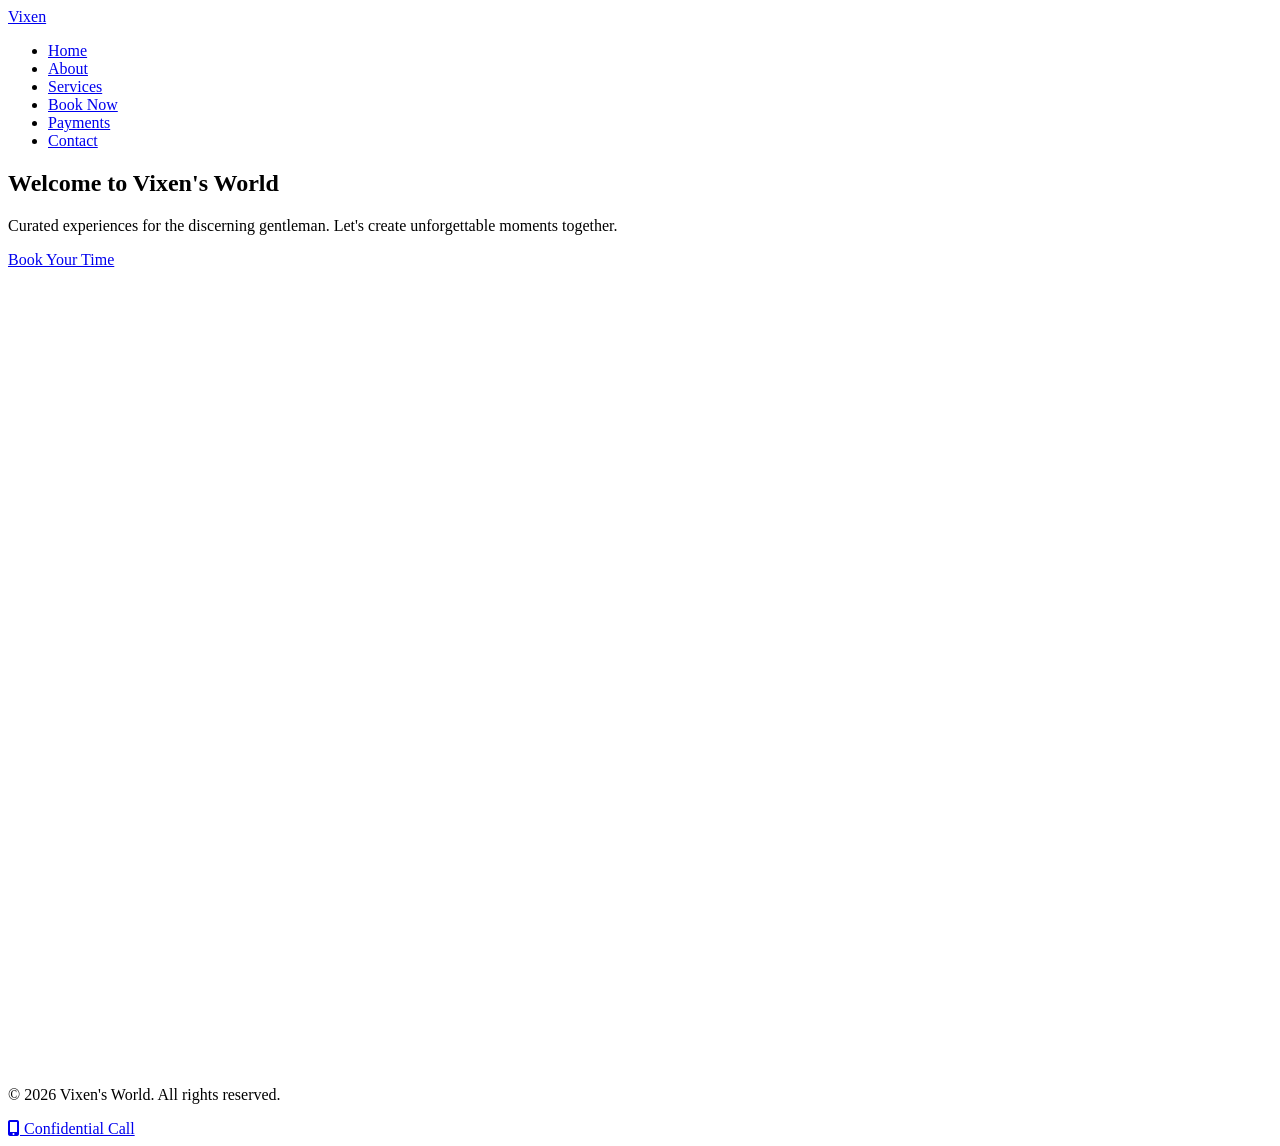
<file: Index.html>
<!DOCTYPE html>
<html lang="en">
<head>
    <meta charset="UTF-8">
    <meta name="viewport" content="width=device-width, initial-scale=1.0">
    <title>Vixen's World | Home</title>
    <link rel="stylesheet" href="style.css">
    <!-- Google Font for Moody Mysterious Theme -->
    <link href="https://fonts.googleapis.com/css2?family=Cormorant+Garamond:wght@300;400;500;600;700&display=swap" rel="stylesheet">
    <!-- Icons -->
    <link href="https://cdnjs.cloudflare.com/ajax/libs/font-awesome/6.0.0/css/all.min.css" rel="stylesheet">
</head>
<body>
    <!-- Navigation -->
    <nav class="navbar">
        <div class="nav-container">
            <a href="index.html" class="nav-logo">Vixen</a>
            <ul class="nav-menu">
    <li class="nav-item"><a href="index.html" class="nav-link">Home</a></li>
    <li class="nav-item"><a href="about.html" class="nav-link">About</a></li>
    <li class="nav-item"><a href="services.html" class="nav-link">Services</a></li>
    <li class="nav-item"><a href="booking.html" class="nav-link">Book Now</a></li>
    <li class="nav-item"><a href="payments.html" class="nav-link">Payments</a></li>
    <li class="nav-item"><a href="contact.html" class="nav-link">Contact</a></li>
</ul>
        </div>
    </nav>

    <!-- Hero Section -->
    <section id="home" class="hero" style="height: 100vh;">
        <div class="hero-content">
            <h1>Welcome to Vixen's World</h1>
            <p>Curated experiences for the discerning gentleman. Let's create unforgettable moments together.</p>
            <a href="booking.html" class="cta-button">Book Your Time</a>
        </div>
    </section>

    <!-- Footer -->
    <footer>
        <p>&copy; <span id="year"></span> Vixen's World. All rights reserved.</p>
    </footer>

    <!-- Zangi Float Button -->
    <div class="zangi-float">
        <a href="https://services.zangi.com/dl/conversation/1086859612" target="_blank">
            <i class="fas fa-mobile-alt"></i> Confidential Call
        </a>
    </div>

    <script src="script.js"></script>
</body>
</html>
</file>
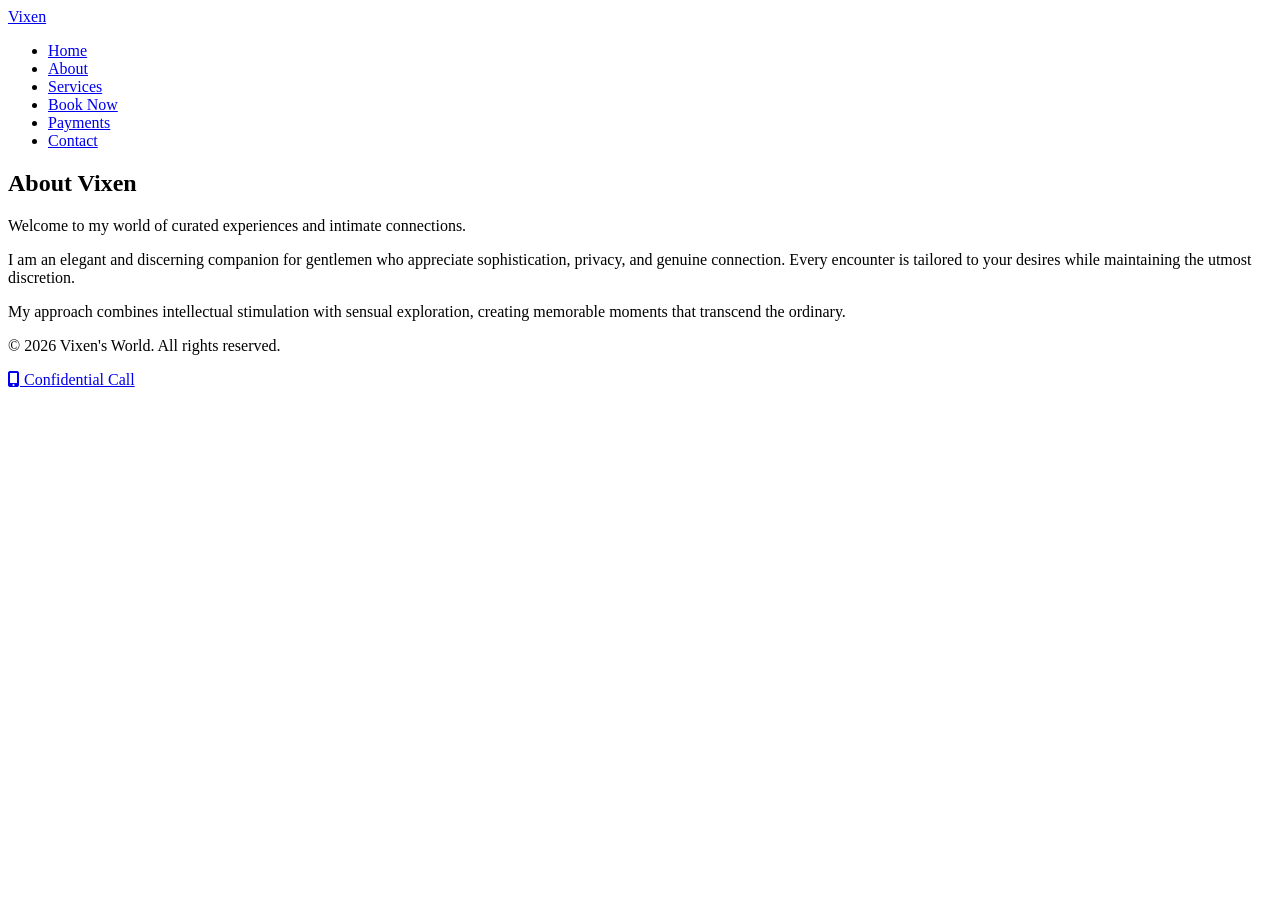
<file: about.html>
<!DOCTYPE html>
<html lang="en">
<head>
    <meta charset="UTF-8">
    <meta name="viewport" content="width=device-width, initial-scale=1.0">
    <title>Vixen's World | About</title>
    <link rel="stylesheet" href="style.css">
    <link href="https://fonts.googleapis.com/css2?family=Cormorant+Garamond:wght@300;400;500;600;700&display=swap" rel="stylesheet">
    <link href="https://cdnjs.cloudflare.com/ajax/libs/font-awesome/6.0.0/css/all.min.css" rel="stylesheet">
</head>
<body>
    <nav class="navbar">
        <div class="nav-container">
            <a href="index.html" class="nav-logo">Vixen</a>
            <ul class="nav-menu">
    <li class="nav-item"><a href="index.html" class="nav-link">Home</a></li>
    <li class="nav-item"><a href="about.html" class="nav-link">About</a></li>
    <li class="nav-item"><a href="services.html" class="nav-link">Services</a></li>
    <li class="nav-item"><a href="booking.html" class="nav-link">Book Now</a></li>
    <li class="nav-item"><a href="payments.html" class="nav-link">Payments</a></li>
    <li class="nav-item"><a href="contact.html" class="nav-link">Contact</a></li>
</ul>
        </div>
    </nav>

    <section class="about">
        <h2>About Vixen</h2>
        <div class="about-content">
            <p>Welcome to my world of curated experiences and intimate connections.</p>
            <p>I am an elegant and discerning companion for gentlemen who appreciate sophistication, privacy, and genuine connection. Every encounter is tailored to your desires while maintaining the utmost discretion.</p>
            <p>My approach combines intellectual stimulation with sensual exploration, creating memorable moments that transcend the ordinary.</p>
        </div>
    </section>

    <footer>
        <p>&copy; <span id="year"></span> Vixen's World. All rights reserved.</p>
    </footer>

    <div class="zangi-float">
        <a href="https://services.zangi.com/dl/conversation/1086859612" target="_blank">
            <i class="fas fa-mobile-alt"></i> Confidential Call
        </a>
    </div>

    <script src="script.js"></script>
</body>
</html>
</file>
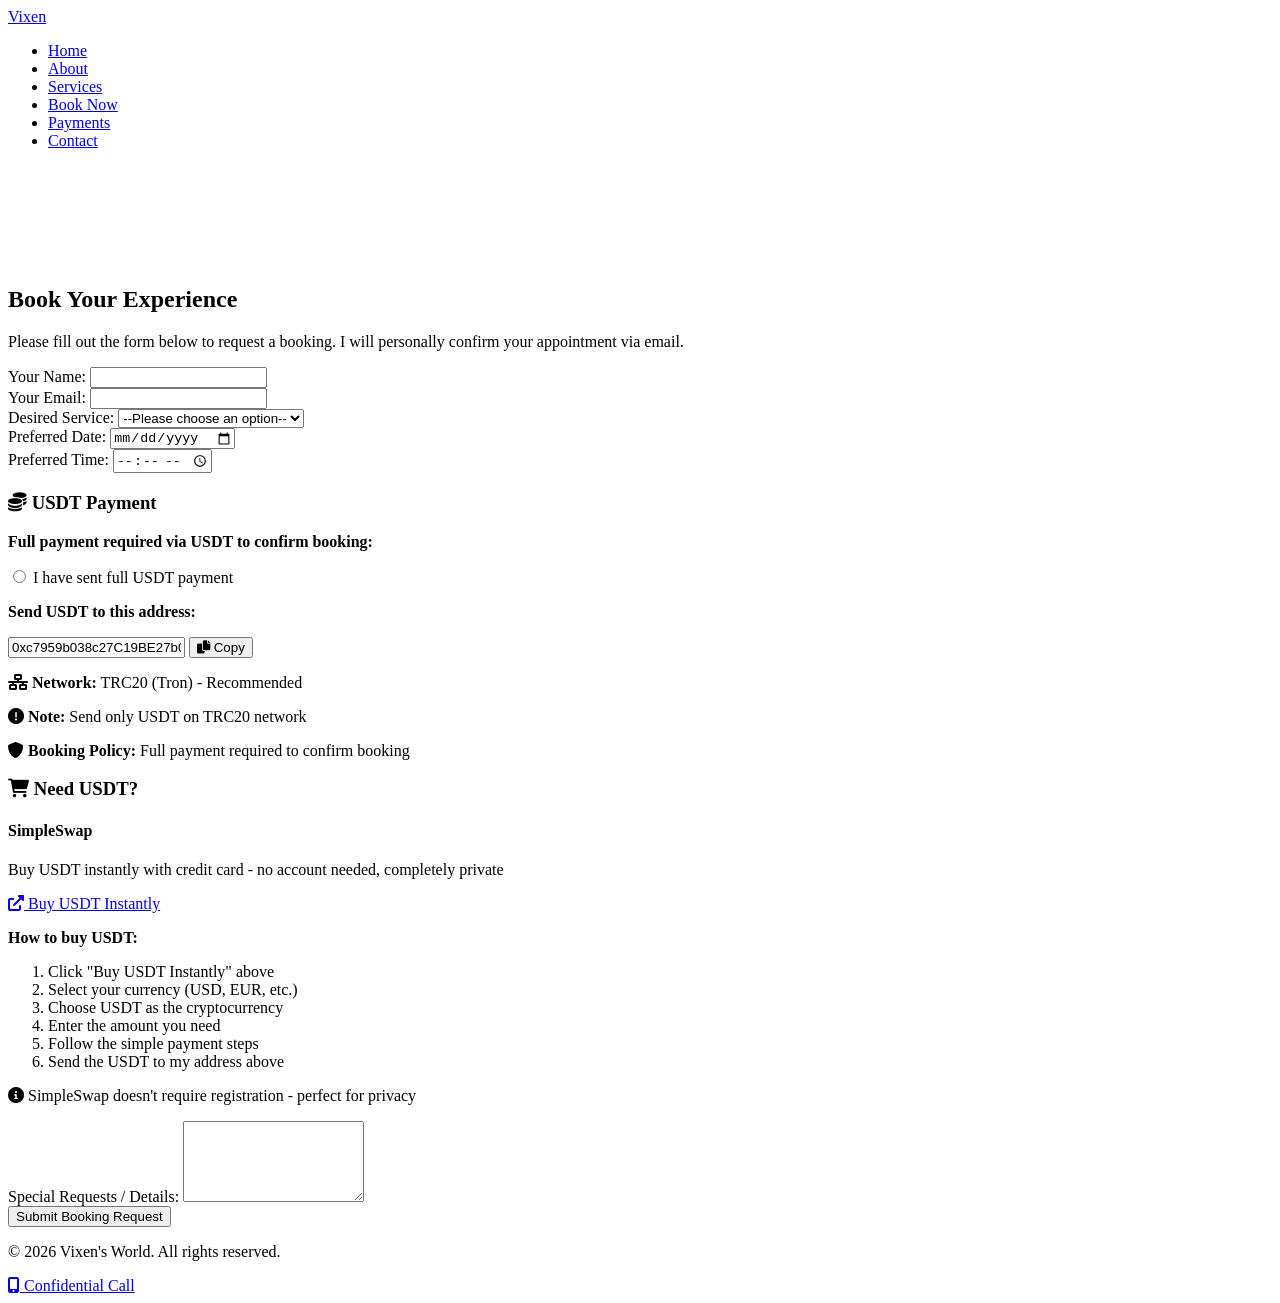
<file: booking.html>
<!DOCTYPE html>
<html lang="en">
<head>
    <meta charset="UTF-8">
    <meta name="viewport" content="width=device-width, initial-scale=1.0">
    <title>Vixen's World | Book Now</title>
    <link rel="stylesheet" href="style.css">
    <link href="https://fonts.googleapis.com/css2?family=Cormorant+Garamond:wght@300;400;500;600;700&display=swap" rel="stylesheet">
    <link href="https://cdnjs.cloudflare.com/ajax/libs/font-awesome/6.0.0/css/all.min.css" rel="stylesheet">
</head>
<body>
    <nav class="navbar">
        <div class="nav-container">
            <a href="index.html" class="nav-logo">Vixen</a>
            <ul class="nav-menu">
    <li class="nav-item"><a href="index.html" class="nav-link">Home</a></li>
    <li class="nav-item"><a href="about.html" class="nav-link">About</a></li>
    <li class="nav-item"><a href="services.html" class="nav-link">Services</a></li>
    <li class="nav-item"><a href="booking.html" class="nav-link">Book Now</a></li>
    <li class="nav-item"><a href="payments.html" class="nav-link">Payments</a></li>
    <li class="nav-item"><a href="contact.html" class="nav-link">Contact</a></li>
</ul>
        </div>
    </nav>

    <section id="booking" class="booking" style="padding-top: 100px;">
        <h2>Book Your Experience</h2>
        <p>Please fill out the form below to request a booking. I will personally confirm your appointment via email.</p>
        
        <form class="booking-form" action="https://formsubmit.co/prodominatrix2@gmail.com" method="POST">
            <input type="hidden" name="_subject" value="New Booking Request!">
            <input type="hidden" name="_captcha" value="false">
            
            <div class="form-group">
                <label for="name">Your Name:</label>
                <input type="text" id="name" name="name" required>
            </div>
            <div class="form-group">
                <label for="email">Your Email:</label>
                <input type="email" id="email" name="email" required>
            </div>
            <div class="form-group">
                <label for="service">Desired Service:</label>
                <select id="service" name="service" required>
                    <option value="">--Please choose an option--</option>
                    <option value="coffee">Coffee & Conversation</option>
                    <option value="video">Video Call Sessions</option>
                    <option value="meet">Meet & Greet</option>
                    <option value="collab">Private Collaboration</option>
                    <option value="online">Online Sessions (Monthly)</option>
                    <option value="flyme">Fly Me To You</option>
                </select>
            </div>
            <div class="form-group">
                <label for="date">Preferred Date:</label>
                <input type="date" id="date" name="date" required>
            </div>
            <div class="form-group">
                <label for="time">Preferred Time:</label>
                <input type="time" id="time" name="time" required>
            </div>
            
            <!-- USDT Payment Section -->
            <div class="form-group payment-section">
                <h3><i class="fas fa-coins"></i> USDT Payment</h3>
                
                <div class="payment-instructions">
                    <p><strong>Full payment required via USDT to confirm booking:</strong></p>
                </div>
                
                <div class="payment-options">
                    <div class="payment-option">
                        <input type="radio" id="usdt-paid" name="payment_status" value="full_paid" required>
                        <label for="usdt-paid">I have sent full USDT payment</label>
                    </div>
                </div>
                
                <div class="usdt-details">
                    <p><strong>Send USDT to this address:</strong></p>
                    <div class="crypto-address">
                        <input type="text" value="0xc7959b038c27C19BE27b0dC2f94720C005f266F2" id="usdtAddress" readonly>
                        <button type="button" onclick="copyUSDTAddress()">
                            <i class="fas fa-copy"></i> Copy
                        </button>
                    </div>
                    <div class="network-info">
                        <p><i class="fas fa-network-wired"></i> <strong>Network:</strong> TRC20 (Tron) - Recommended</p>
                        <p><i class="fas fa-exclamation-circle"></i> <strong>Note:</strong> Send only USDT on TRC20 network</p>
                        <p><i class="fas fa-shield-alt"></i> <strong>Booking Policy:</strong> Full payment required to confirm booking</p>
                    </div>
                </div>
            </div>

            <!-- Buy USDT Section -->
            <div class="form-group usdt-buy-section">
                <h3><i class="fas fa-shopping-cart"></i> Need USDT?</h3>
                
                <div class="simple-swap-option">
                    <h4>SimpleSwap</h4>
                    <p>Buy USDT instantly with credit card - no account needed, completely private</p>
                    <a href="https://simpleswap.io/" target="_blank" class="simple-swap-link">
                        <i class="fas fa-external-link-alt"></i> Buy USDT Instantly
                    </a>
                </div>
                
                <div class="usdt-guide">
                    <p><strong>How to buy USDT:</strong></p>
                    <ol>
                        <li>Click "Buy USDT Instantly" above</li>
                        <li>Select your currency (USD, EUR, etc.)</li>
                        <li>Choose USDT as the cryptocurrency</li>
                        <li>Enter the amount you need</li>
                        <li>Follow the simple payment steps</li>
                        <li>Send the USDT to my address above</li>
                    </ol>
                    <p class="note"><i class="fas fa-info-circle"></i> SimpleSwap doesn't require registration - perfect for privacy</p>
                </div>
            </div>

            <div class="form-group full-width">
                <label for="message">Special Requests / Details:</label>
                <textarea id="message" name="message" rows="5"></textarea>
            </div>
            <button type="submit" class="submit-button">Submit Booking Request</button>
        </form>
        <div id="form-status"></div>
    </section>

    <footer>
        <p>&copy; <span id="year"></span> Vixen's World. All rights reserved.</p>
    </footer>

    <div class="zangi-float">
        <a href="https://services.zangi.com/dl/conversation/1086859612" target="_blank">
            <i class="fas fa-mobile-alt"></i> Confidential Call
        </a>
    </div>

    <script src="script.js"></script>
</body>
</html>
</file>
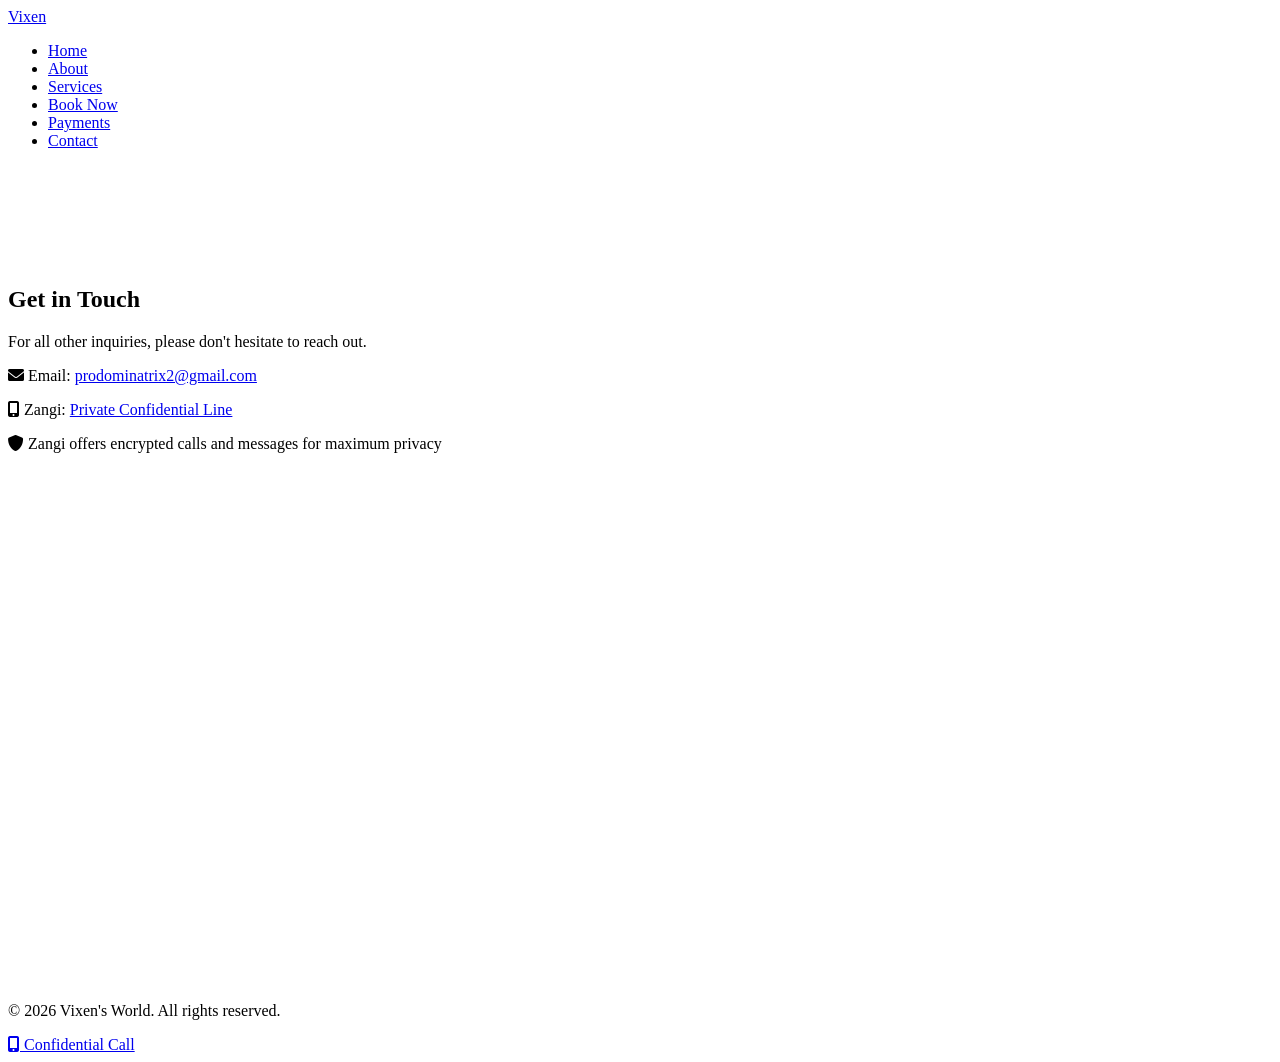
<file: contact.html>
<!DOCTYPE html>
<html lang="en">
<head>
    <meta charset="UTF-8">
    <meta name="viewport" content="width=device-width, initial-scale=1.0">
    <title>Vixen's World | Contact</title>
    <link rel="stylesheet" href="style.css">
    <link href="https://fonts.googleapis.com/css2?family=Cormorant+Garamond:wght@300;400;500;600;700&display=swap" rel="stylesheet">
    <link href="https://cdnjs.cloudflare.com/ajax/libs/font-awesome/6.0.0/css/all.min.css" rel="stylesheet">
</head>
<body>
    <nav class="navbar">
        <div class="nav-container">
            <a href="index.html" class="nav-logo">Vixen</a>
            <ul class="nav-menu">
    <li class="nav-item"><a href="index.html" class="nav-link">Home</a></li>
    <li class="nav-item"><a href="about.html" class="nav-link">About</a></li>
    <li class="nav-item"><a href="services.html" class="nav-link">Services</a></li>
    <li class="nav-item"><a href="booking.html" class="nav-link">Book Now</a></li>
    <li class="nav-item"><a href="payments.html" class="nav-link">Payments</a></li>
    <li class="nav-item"><a href="contact.html" class="nav-link">Contact</a></li>
</ul>
        </div>
    </nav>

    <section id="contact" class="contact" style="padding-top: 100px; min-height: 80vh;">
        <h2>Get in Touch</h2>
        <p>For all other inquiries, please don't hesitate to reach out.</p>
        <div class="contact-info">
            <p><i class="fas fa-envelope"></i> Email: <a href="mailto:prodominatrix2@gmail.com">prodominatrix2@gmail.com</a></p>
            <p><i class="fas fa-mobile-alt"></i> Zangi: <a href="https://services.zangi.com/dl/conversation/1086859612" target="_blank">Private Confidential Line</a></p>
            <p class="zangi-note"><i class="fas fa-shield-alt"></i> Zangi offers encrypted calls and messages for maximum privacy</p>
        </div>
    </section>

    <footer>
        <p>&copy; <span id="year"></span> Vixen's World. All rights reserved.</p>
    </footer>

    <div class="zangi-float">
        <a href="https://services.zangi.com/dl/conversation/1086859612" target="_blank">
            <i class="fas fa-mobile-alt"></i> Confidential Call
        </a>
    </div>

    <script src="script.js"></script>
</body>
</html>
</file>
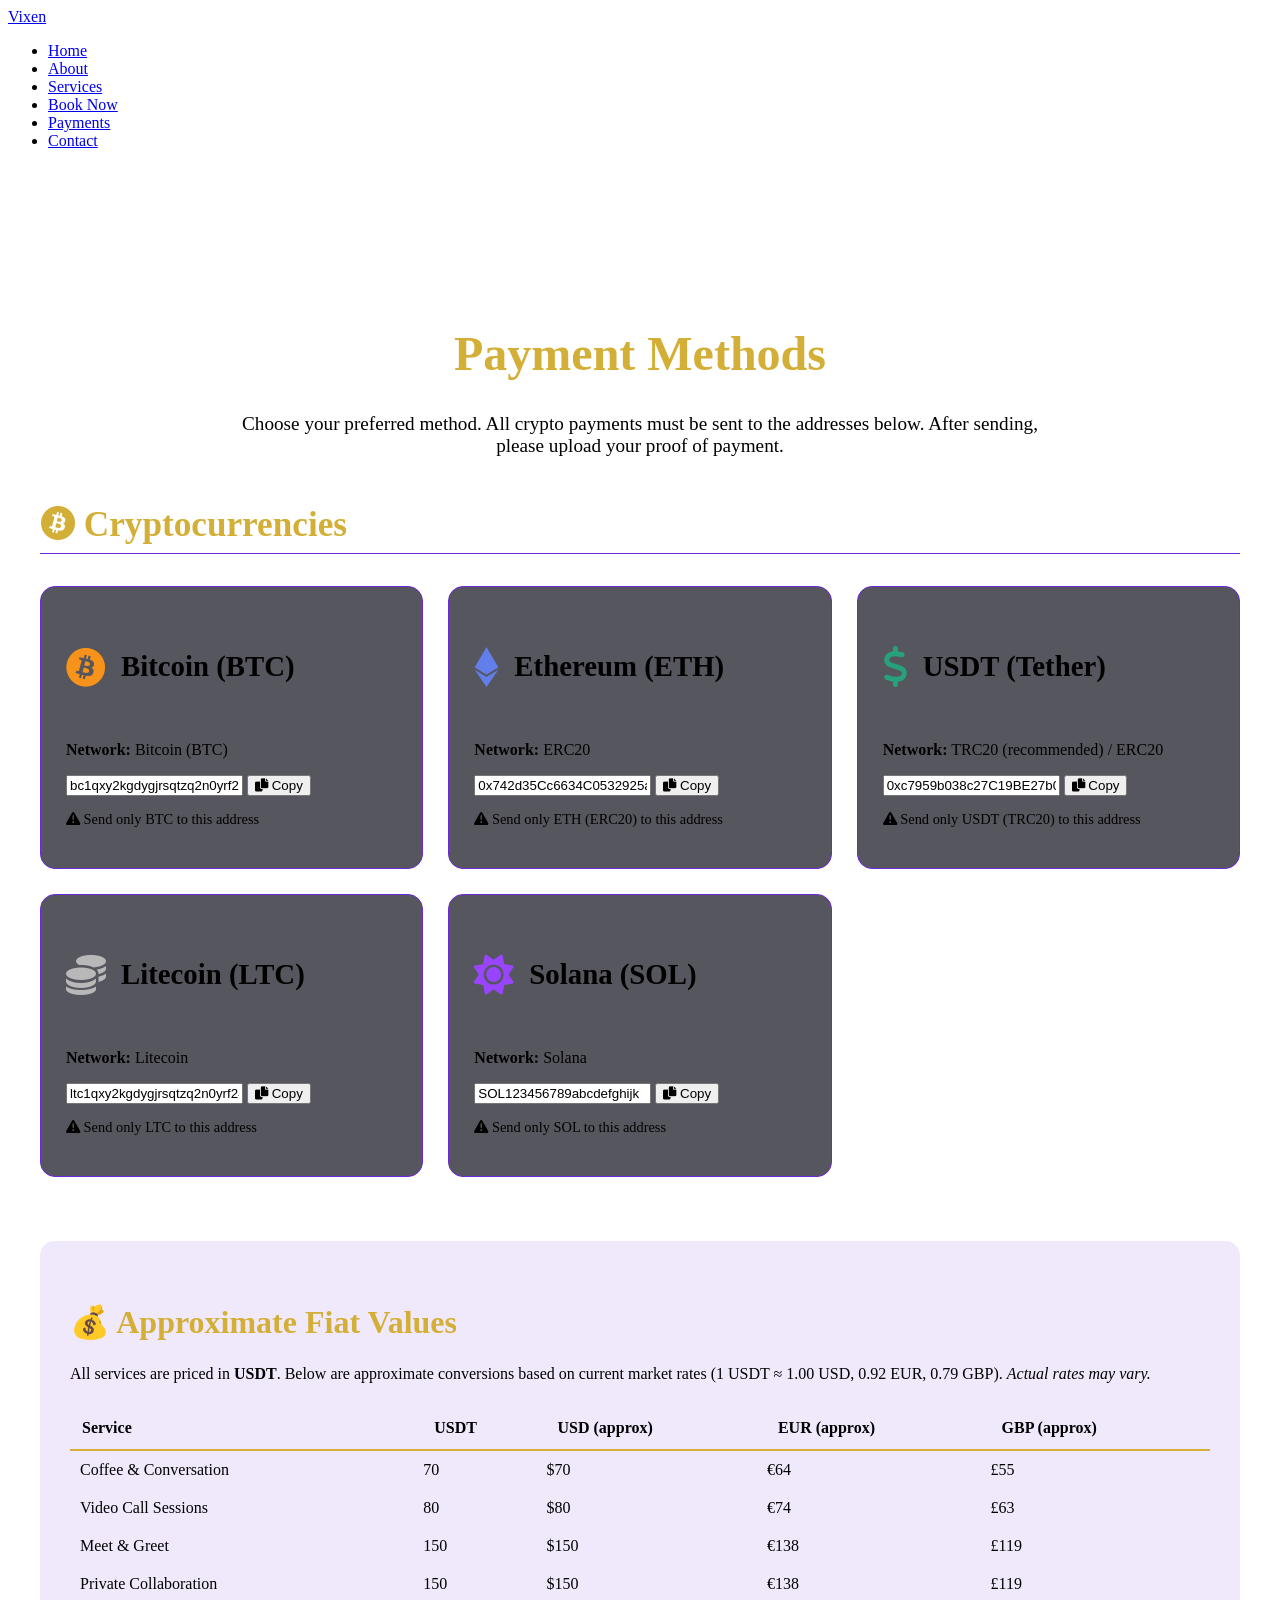
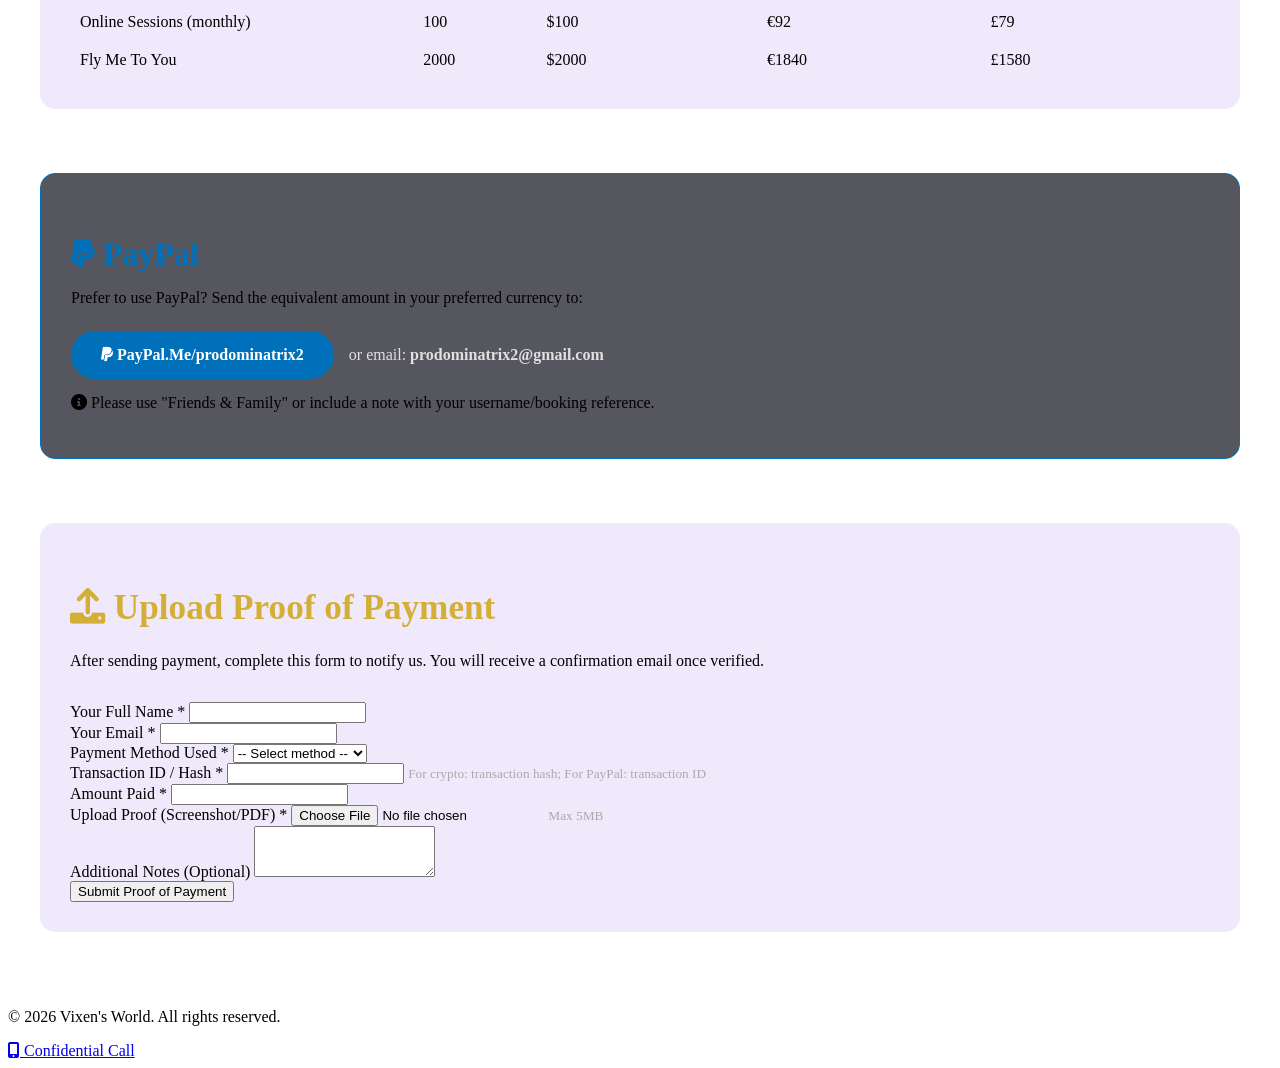
<file: payments.html>
<!DOCTYPE html>
<html lang="en">
<head>
    <meta charset="UTF-8">
    <meta name="viewport" content="width=device-width, initial-scale=1.0">
    <title>Vixen's World | Payment Methods</title>
    <link rel="stylesheet" href="style.css">
    <link href="https://fonts.googleapis.com/css2?family=Cormorant+Garamond:wght@300;400;500;600;700&display=swap" rel="stylesheet">
    <link href="https://cdnjs.cloudflare.com/ajax/libs/font-awesome/6.0.0/css/all.min.css" rel="stylesheet">
</head>
<body>
    <nav class="navbar">
        <div class="nav-container">
            <a href="index.html" class="nav-logo">Vixen</a>
            <ul class="nav-menu">
    <li class="nav-item"><a href="index.html" class="nav-link">Home</a></li>
    <li class="nav-item"><a href="about.html" class="nav-link">About</a></li>
    <li class="nav-item"><a href="services.html" class="nav-link">Services</a></li>
    <li class="nav-item"><a href="booking.html" class="nav-link">Book Now</a></li>
    <li class="nav-item"><a href="payments.html" class="nav-link">Payments</a></li>
    <li class="nav-item"><a href="contact.html" class="nav-link">Contact</a></li>
</ul>
        </div>
    </nav>

    <section class="payment-page" style="padding: 120px 20px 60px; max-width: 1200px; margin: 0 auto;">
        <h2 style="text-align: center; font-size: 3rem; color: #d4af37; margin-bottom: 2rem;">Payment Methods</h2>
        <p style="text-align: center; font-size: 1.2rem; max-width: 800px; margin: 0 auto 3rem;">Choose your preferred method. All crypto payments must be sent to the addresses below. After sending, please upload your proof of payment.</p>

        <!-- Cryptocurrencies -->
        <div class="crypto-payment-section" style="margin-bottom: 4rem;">
            <h3 style="font-size: 2.2rem; color: #d4af37; margin-bottom: 2rem; border-bottom: 1px solid #6d28d9; padding-bottom: 0.5rem;">
                <i class="fab fa-bitcoin"></i> Cryptocurrencies
            </h3>
            <div style="display: grid; grid-template-columns: repeat(auto-fit, minmax(300px, 1fr)); gap: 25px;">
                
                <!-- Bitcoin -->
                <div class="payment-card" style="background: rgba(15,15,26,0.7); border: 1px solid #6d28d9; border-radius: 15px; padding: 25px;">
                    <div style="display: flex; align-items: center; gap: 15px; margin-bottom: 20px;">
                        <i class="fab fa-bitcoin" style="font-size: 2.5rem; color: #f7931a;"></i>
                        <h4 style="font-size: 1.8rem;">Bitcoin (BTC)</h4>
                    </div>
                    <p><strong>Network:</strong> Bitcoin (BTC)</p>
                    <div class="crypto-address" style="margin: 15px 0;">
                        <input type="text" value="bc1qxy2kgdygjrsqtzq2n0yrf2493p83kkfjhx0wlh" id="btcAddress" readonly>
                        <button type="button" onclick="copyAddress('btcAddress')"><i class="fas fa-copy"></i> Copy</button>
                    </div>
                    <p class="note" style="font-size: 0.9rem;"><i class="fas fa-exclamation-triangle"></i> Send only BTC to this address</p>
                </div>

                <!-- Ethereum -->
                <div class="payment-card" style="background: rgba(15,15,26,0.7); border: 1px solid #6d28d9; border-radius: 15px; padding: 25px;">
                    <div style="display: flex; align-items: center; gap: 15px; margin-bottom: 20px;">
                        <i class="fab fa-ethereum" style="font-size: 2.5rem; color: #627eea;"></i>
                        <h4 style="font-size: 1.8rem;">Ethereum (ETH)</h4>
                    </div>
                    <p><strong>Network:</strong> ERC20</p>
                    <div class="crypto-address" style="margin: 15px 0;">
                        <input type="text" value="0x742d35Cc6634C0532925a3b844BcAc54e6a5f3E8" id="ethAddress" readonly>
                        <button type="button" onclick="copyAddress('ethAddress')"><i class="fas fa-copy"></i> Copy</button>
                    </div>
                    <p class="note" style="font-size: 0.9rem;"><i class="fas fa-exclamation-triangle"></i> Send only ETH (ERC20) to this address</p>
                </div>

                <!-- USDT -->
                <div class="payment-card" style="background: rgba(15,15,26,0.7); border: 1px solid #6d28d9; border-radius: 15px; padding: 25px;">
                    <div style="display: flex; align-items: center; gap: 15px; margin-bottom: 20px;">
                        <i class="fas fa-dollar-sign" style="font-size: 2.5rem; color: #26a17b;"></i>
                        <h4 style="font-size: 1.8rem;">USDT (Tether)</h4>
                    </div>
                    <p><strong>Network:</strong> TRC20 (recommended) / ERC20</p>
                    <div class="crypto-address" style="margin: 15px 0;">
                        <input type="text" value="0xc7959b038c27C19BE27b0dC2f94720C005f266F2" id="usdtAddress" readonly>
                        <button type="button" onclick="copyAddress('usdtAddress')"><i class="fas fa-copy"></i> Copy</button>
                    </div>
                    <p class="note" style="font-size: 0.9rem;"><i class="fas fa-exclamation-triangle"></i> Send only USDT (TRC20) to this address</p>
                </div>

                <!-- Litecoin -->
                <div class="payment-card" style="background: rgba(15,15,26,0.7); border: 1px solid #6d28d9; border-radius: 15px; padding: 25px;">
                    <div style="display: flex; align-items: center; gap: 15px; margin-bottom: 20px;">
                        <i class="fas fa-coins" style="font-size: 2.5rem; color: #b8b8b8;"></i>
                        <h4 style="font-size: 1.8rem;">Litecoin (LTC)</h4>
                    </div>
                    <p><strong>Network:</strong> Litecoin</p>
                    <div class="crypto-address" style="margin: 15px 0;">
                        <input type="text" value="ltc1qxy2kgdygjrsqtzq2n0yrf2493p83kkfjhx0wlh" id="ltcAddress" readonly>
                        <button type="button" onclick="copyAddress('ltcAddress')"><i class="fas fa-copy"></i> Copy</button>
                    </div>
                    <p class="note" style="font-size: 0.9rem;"><i class="fas fa-exclamation-triangle"></i> Send only LTC to this address</p>
                </div>

                <!-- Solana -->
                <div class="payment-card" style="background: rgba(15,15,26,0.7); border: 1px solid #6d28d9; border-radius: 15px; padding: 25px;">
                    <div style="display: flex; align-items: center; gap: 15px; margin-bottom: 20px;">
                        <i class="fas fa-sun" style="font-size: 2.5rem; color: #9945ff;"></i>
                        <h4 style="font-size: 1.8rem;">Solana (SOL)</h4>
                    </div>
                    <p><strong>Network:</strong> Solana</p>
                    <div class="crypto-address" style="margin: 15px 0;">
                        <input type="text" value="SOL123456789abcdefghijk" id="solAddress" readonly>
                        <button type="button" onclick="copyAddress('solAddress')"><i class="fas fa-copy"></i> Copy</button>
                    </div>
                    <p class="note" style="font-size: 0.9rem;"><i class="fas fa-exclamation-triangle"></i> Send only SOL to this address</p>
                </div>
            </div>
        </div>

        <!-- Fiat Currency Equivalents -->
        <div style="margin: 4rem 0; padding: 30px; background: rgba(109, 40, 217, 0.1); border-radius: 15px;">
            <h3 style="font-size: 2rem; color: #d4af37; margin-bottom: 1.5rem;">💰 Approximate Fiat Values</h3>
            <p style="margin-bottom: 1.5rem;">All services are priced in <strong>USDT</strong>. Below are approximate conversions based on current market rates (1 USDT ≈ 1.00 USD, 0.92 EUR, 0.79 GBP). <em>Actual rates may vary.</em></p>
            <div style="overflow-x: auto;">
                <table style="width: 100%; border-collapse: collapse;">
                    <thead>
                        <tr style="border-bottom: 2px solid #d4af37;">
                            <th style="padding: 12px; text-align: left;">Service</th>
                            <th style="padding: 12px; text-align: left;">USDT</th>
                            <th style="padding: 12px; text-align: left;">USD (approx)</th>
                            <th style="padding: 12px; text-align: left;">EUR (approx)</th>
                            <th style="padding: 12px; text-align: left;">GBP (approx)</th>
                        </tr>
                    </thead>
                    <tbody>
                        <tr><td style="padding: 10px;">Coffee & Conversation</td><td>70</td><td>$70</td><td>€64</td><td>£55</td></tr>
                        <tr><td style="padding: 10px;">Video Call Sessions</td><td>80</td><td>$80</td><td>€74</td><td>£63</td></tr>
                        <tr><td style="padding: 10px;">Meet & Greet</td><td>150</td><td>$150</td><td>€138</td><td>£119</td></tr>
                        <tr><td style="padding: 10px;">Private Collaboration</td><td>150</td><td>$150</td><td>€138</td><td>£119</td></tr>
                        <tr><td style="padding: 10px;">Online Sessions (monthly)</td><td>100</td><td>$100</td><td>€92</td><td>£79</td></tr>
                        <tr><td style="padding: 10px;">Fly Me To You</td><td>2000</td><td>$2000</td><td>€1840</td><td>£1580</td></tr>
                    </tbody>
                </table>
            </div>
        </div>

        <!-- PayPal -->
        <div style="margin: 4rem 0; padding: 30px; background: rgba(15,15,26,0.7); border: 1px solid #0070ba; border-radius: 15px;">
            <h3 style="font-size: 2rem; color: #0070ba; margin-bottom: 1rem;"><i class="fab fa-paypal"></i> PayPal</h3>
            <p style="margin-bottom: 1.5rem;">Prefer to use PayPal? Send the equivalent amount in your preferred currency to:</p>
            <div style="display: flex; align-items: center; gap: 15px; flex-wrap: wrap;">
                <a href="https://paypal.me/prodominatrix2" target="_blank" style="background: #0070ba; color: white; padding: 15px 30px; border-radius: 50px; text-decoration: none; font-weight: 600;"><i class="fab fa-paypal"></i> PayPal.Me/prodominatrix2</a>
                <span style="color: #e0e0e0;">or email: <strong>prodominatrix2@gmail.com</strong></span>
            </div>
            <p class="note" style="margin-top: 15px;"><i class="fas fa-info-circle"></i> Please use "Friends & Family" or include a note with your username/booking reference.</p>
        </div>

        <!-- Proof of Payment Upload -->
        <section class="proof-upload" style="margin-top: 4rem; padding: 30px; background: rgba(109, 40, 217, 0.1); border-radius: 15px;">
            <h3 style="font-size: 2.2rem; color: #d4af37; margin-bottom: 1.5rem;"><i class="fas fa-upload"></i> Upload Proof of Payment</h3>
            <p style="margin-bottom: 2rem;">After sending payment, complete this form to notify us. You will receive a confirmation email once verified.</p>

            <form name="payment-proof" method="POST" data-netlify="true" enctype="multipart/form-data">
                <input type="hidden" name="form-name" value="payment-proof" />
                
                <div class="form-group">
                    <label>Your Full Name *</label>
                    <input type="text" name="name" required />
                </div>
                
                <div class="form-group">
                    <label>Your Email *</label>
                    <input type="email" name="email" required />
                </div>
                
                <div class="form-group">
                    <label>Payment Method Used *</label>
                    <select name="payment-method" required>
                        <option value="">-- Select method --</option>
                        <optgroup label="Cryptocurrency">
                            <option value="bitcoin">Bitcoin (BTC)</option>
                            <option value="ethereum">Ethereum (ETH)</option>
                            <option value="usdt">USDT (TRC20)</option>
                            <option value="litecoin">Litecoin (LTC)</option>
                            <option value="solana">Solana (SOL)</option>
                        </optgroup>
                        <optgroup label="Traditional">
                            <option value="paypal">PayPal</option>
                        </optgroup>
                    </select>
                </div>
                
                <div class="form-group">
                    <label>Transaction ID / Hash *</label>
                    <input type="text" name="transaction-id" required />
                    <small style="color: #aaa;">For crypto: transaction hash; For PayPal: transaction ID</small>
                </div>
                
                <div class="form-group">
                    <label>Amount Paid *</label>
                    <input type="number" name="amount" step="0.01" required />
                </div>
                
                <div class="form-group">
                    <label>Upload Proof (Screenshot/PDF) *</label>
                    <input type="file" name="proof" accept="image/*,.pdf" required />
                    <small style="color: #aaa;">Max 5MB</small>
                </div>
                
                <div class="form-group">
                    <label>Additional Notes (Optional)</label>
                    <textarea name="notes" rows="3"></textarea>
                </div>
                
                <button type="submit" class="submit-button">Submit Proof of Payment</button>
            </form>
            <div id="form-status"></div>
        </section>
    </section>

    <footer>
        <p>&copy; <span id="year"></span> Vixen's World. All rights reserved.</p>
    </footer>

    <div class="zangi-float">
        <a href="https://services.zangi.com/dl/conversation/1086859612" target="_blank">
            <i class="fas fa-mobile-alt"></i> Confidential Call
        </a>
    </div>

    <script src="script.js"></script>
</body>
</html>
</file>
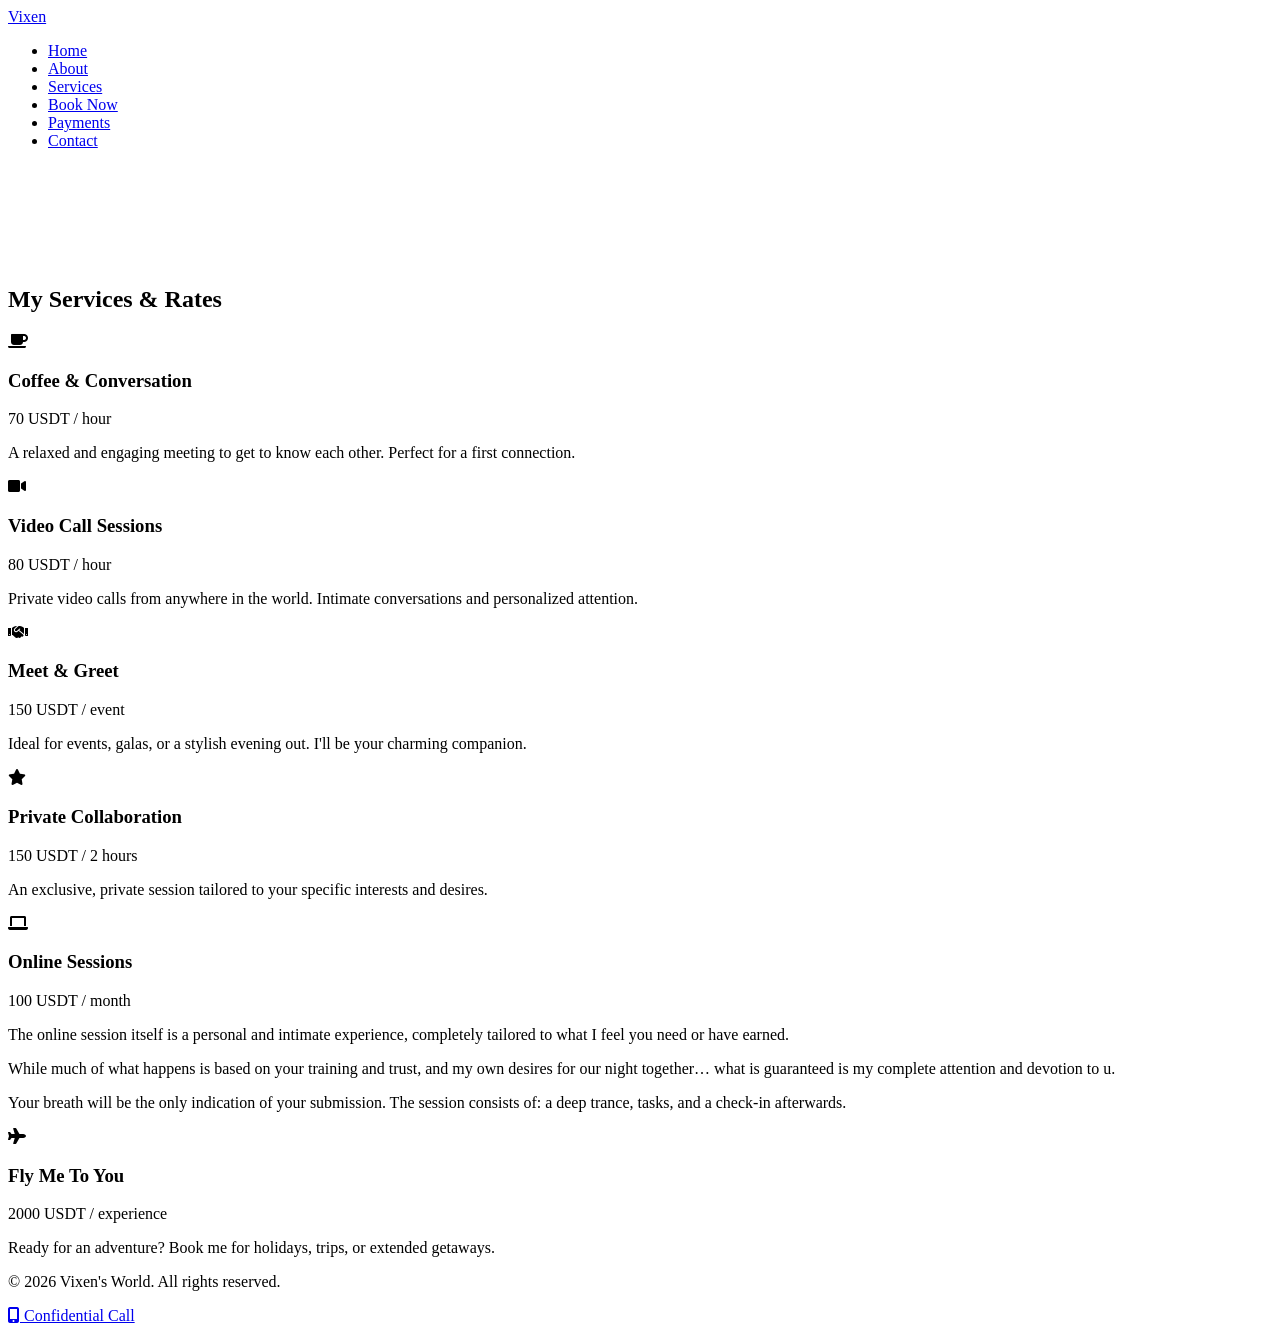
<file: services.html>
<!DOCTYPE html>
<html lang="en">
<head>
    <meta charset="UTF-8">
    <meta name="viewport" content="width=device-width, initial-scale=1.0">
    <title>Vixen's World | Services & Rates</title>
    <link rel="stylesheet" href="style.css">
    <link href="https://fonts.googleapis.com/css2?family=Cormorant+Garamond:wght@300;400;500;600;700&display=swap" rel="stylesheet">
    <link href="https://cdnjs.cloudflare.com/ajax/libs/font-awesome/6.0.0/css/all.min.css" rel="stylesheet">
</head>
<body>
    <nav class="navbar">
        <div class="nav-container">
            <a href="index.html" class="nav-logo">Vixen</a>
            <ul class="nav-menu">
    <li class="nav-item"><a href="index.html" class="nav-link">Home</a></li>
    <li class="nav-item"><a href="about.html" class="nav-link">About</a></li>
    <li class="nav-item"><a href="services.html" class="nav-link">Services</a></li>
    <li class="nav-item"><a href="booking.html" class="nav-link">Book Now</a></li>
    <li class="nav-item"><a href="payments.html" class="nav-link">Payments</a></li>
    <li class="nav-item"><a href="contact.html" class="nav-link">Contact</a></li>
</ul>
        </div>
    </nav>

    <section id="services" class="services" style="padding-top: 100px;">
        <h2>My Services & Rates</h2>
        <div class="services-grid">
            <div class="service-card">
                <i class="fas fa-coffee"></i>
                <h3>Coffee & Conversation</h3>
                <div class="service-price">70 USDT / hour</div>
                <p>A relaxed and engaging meeting to get to know each other. Perfect for a first connection.</p>
            </div>
            <div class="service-card">
                <i class="fas fa-video"></i>
                <h3>Video Call Sessions</h3>
                <div class="service-price">80 USDT / hour</div>
                <p>Private video calls from anywhere in the world. Intimate conversations and personalized attention.</p>
            </div>
            <div class="service-card">
                <i class="fas fa-handshake"></i>
                <h3>Meet & Greet</h3>
                <div class="service-price">150 USDT / event</div>
                <p>Ideal for events, galas, or a stylish evening out. I'll be your charming companion.</p>
            </div>
            <div class="service-card">
                <i class="fas fa-star"></i>
                <h3>Private Collaboration</h3>
                <div class="service-price">150 USDT / 2 hours</div>
                <p>An exclusive, private session tailored to your specific interests and desires.</p>
            </div>
            <div class="service-card">
                <i class="fas fa-laptop"></i>
                <h3>Online Sessions</h3>
                <div class="service-price">100 USDT / month</div>
                <p>The online session itself is a personal and intimate experience, completely tailored to what I feel you need or have earned.</p>
                <p>While much of what happens is based on your training and trust, and my own desires for our night together… what is guaranteed is my complete attention and devotion to u.</p>
                <p>Your breath will be the only indication of your submission. The session consists of: a deep trance, tasks, and a check-in afterwards.</p>
            </div>
            <div class="service-card">
                <i class="fas fa-plane"></i>
                <h3>Fly Me To You</h3>
                <div class="service-price">2000 USDT / experience</div>
                <p>Ready for an adventure? Book me for holidays, trips, or extended getaways.</p>
            </div>
        </div>
    </section>

    <footer>
        <p>&copy; <span id="year"></span> Vixen's World. All rights reserved.</p>
    </footer>

    <div class="zangi-float">
        <a href="https://services.zangi.com/dl/conversation/1086859612" target="_blank">
            <i class="fas fa-mobile-alt"></i> Confidential Call
        </a>
    </div>

    <script src="script.js"></script>
</body>
</html>
</file>
<file: style.css>
// Update Copyright Year
document.getElementById('year').textContent = new Date().getFullYear();

// Generic copy function for any address input
function copyAddress(elementId) {
    const input = document.getElementById(elementId);
    if (!input) return;
    
    input.select();
    input.setSelectionRange(0, 99999);
    
    navigator.clipboard.writeText(input.value).then(function() {
        // Find the button that was clicked (event not available, so we need a different approach)
        // We'll use a more direct method: find the button next to the input
        const button = input.nextElementSibling;
        if (button && button.tagName === 'BUTTON') {
            const originalHTML = button.innerHTML;
            button.innerHTML = '<i class="fas fa-check"></i> Copied!';
            button.style.background = '#1e8567';
            setTimeout(() => {
                button.innerHTML = originalHTML;
                button.style.background = '';
            }, 2000);
        }
    }).catch(function(err) {
        console.error('Copy failed:', err);
        alert('Failed to copy address. Please select and copy manually.');
    });
}

// For backward compatibility with old copyUSDTAddress function
function copyUSDTAddress() {
    copyAddress('usdtAddress');
}

// Highlight active page in navigation
document.addEventListener('DOMContentLoaded', function() {
    const currentPage = window.location.pathname.split('/').pop() || 'index.html';
    const navLinks = document.querySelectorAll('.nav-link');
    
    navLinks.forEach(link => {
        const linkPage = link.getAttribute('href');
        if (linkPage === currentPage) {
            link.classList.add('active');
        }
    });
});

// Simple Form Submission Handler (only on booking page)
const form = document.getElementById('booking-form');
const formStatus = document.getElementById('form-status');

if (form) {
    async function handleSubmit(event) {
        event.preventDefault();
        const submitButton = form.querySelector('.submit-button');
        const originalText = submitButton.textContent;

        submitButton.textContent = 'Sending...';
        submitButton.disabled = true;

        const data = new FormData(event.target);
        
        try {
            const response = await fetch(event.target.action, {
                method: form.method,
                body: data,
                headers: {
                    'Accept': 'application/json'
                }
            });

            if (response.ok) {
                formStatus.innerHTML = '<p style="color: green; padding: 1rem; background: #f0f9f5; border-radius: 5px; border: 1px solid #26a17b;">Thanks for your booking request! I will verify your USDT payment and get back to you soon.</p>';
                form.reset();
                
                const paymentRadios = document.querySelectorAll('input[name="payment_status"]');
                paymentRadios.forEach(radio => radio.checked = false);
                
            } else {
                throw new Error('Form submission failed');
            }
        } catch (error) {
            formStatus.innerHTML = '<p style="color: red; padding: 1rem; background: #fef0f0; border-radius: 5px; border: 1px solid #e74c3c;">Oops! There was a problem sending your message. Please try again or email me directly at <a href="mailto:prodominatrix2@gmail.com">prodominatrix2@gmail.com</a></p>';
        } finally {
            submitButton.textContent = originalText;
            submitButton.disabled = false;
        }
    }

    form.addEventListener("submit", handleSubmit);
}

// Payment validation (only on booking page)
document.addEventListener('DOMContentLoaded', function() {
    const bookingForm = document.getElementById('booking-form');
    
    if (bookingForm) {
        bookingForm.addEventListener('submit', function(e) {
            const paymentMethod = document.querySelector('input[name="payment_status"]:checked');
            if (!paymentMethod) {
                e.preventDefault();
                alert('Please confirm you have sent the full USDT payment to book your session.');
                return;
            }
            
            const service = document.getElementById('service');
            if (service && !service.value) {
                e.preventDefault();
                alert('Please select a service.');
                return;
            }
        });
    }
});

// Service price calculator (only on booking and services pages)
function calculateServicePrice() {
    const serviceSelect = document.getElementById('service');
    
    if (serviceSelect) {
        let priceDisplay = document.getElementById('price-display');
        
        if (!priceDisplay) {
            priceDisplay = document.createElement('div');
            priceDisplay.id = 'price-display';
            priceDisplay.style.marginTop = '10px';
            priceDisplay.style.padding = '10px';
            priceDisplay.style.background = '#f0f9f5';
            priceDisplay.style.borderRadius = '5px';
            priceDisplay.style.border = '1px solid #26a17b';
            priceDisplay.style.display = 'none';
            serviceSelect.parentNode.appendChild(priceDisplay);
        }
        
        serviceSelect.addEventListener('change', function() {
            const prices = {
                'coffee': '70 USDT / hour',
                'video': '80 USDT / hour',
                'meet': '150 USDT / event',
                'collab': '150 USDT / 2 hours',
                'online': '100 USDT / month',
                'flyme': '2000 USDT / experience'
            };
            
            const selectedPrice = prices[this.value];
            if (selectedPrice) {
                priceDisplay.textContent = `💰 Service Fee: ${selectedPrice}`;
                priceDisplay.style.display = 'block';
            } else {
                priceDisplay.style.display = 'none';
            }
        });
    }
}

// Form field validation styling (only on booking page)
document.addEventListener('DOMContentLoaded', function() {
    const formFields = document.querySelectorAll('.booking-form input, .booking-form select, .booking-form textarea');
    
    formFields.forEach(field => {
        field.addEventListener('focus', function() {
            this.style.borderColor = '#d4af37';
            this.style.boxShadow = '0 0 5px rgba(212, 175, 55, 0.3)';
        });
        
        field.addEventListener('blur', function() {
            this.style.borderColor = '#ddd';
            this.style.boxShadow = 'none';
        });
        
        field.addEventListener('input', function() {
            if (this.checkValidity()) {
                this.style.borderColor = '#26a17b';
            } else {
                this.style.borderColor = '#e74c3c';
            }
        });
    });
});

// Initialize features based on current page
document.addEventListener('DOMContentLoaded', function() {
    calculateServicePrice();
    
    const currentPage = window.location.pathname.split('/').pop() || 'index.html';
    
    if (currentPage === 'index.html') {
        document.querySelectorAll('a[href^="#"]').forEach(anchor => {
            anchor.addEventListener('click', function (e) {
                e.preventDefault();
                const targetId = this.getAttribute('href');
                if (targetId === '#') return;
                
                const targetElement = document.querySelector(targetId);
                if (targetElement) {
                    window.scrollTo({
                        top: targetElement.offsetTop - 70,
                        behavior: 'smooth'
                    });
                }
            });
        });
    }
    
    initMobileMenu();
});

function initMobileMenu() {
    const navbar = document.querySelector('.navbar');
    const navMenu = document.querySelector('.nav-menu');
    
    if (window.innerWidth <= 768 && navMenu) {
        console.log('Mobile menu ready for enhancement');
    }
}

window.addEventListener('resize', initMobileMenu);

// Smooth page transition
document.addEventListener('DOMContentLoaded', function() {
    document.body.style.opacity = '0';
    setTimeout(() => {
        document.body.style.transition = 'opacity 0.5s ease';
        document.body.style.opacity = '1';
    }, 100);
});

function calculateTotal(serviceType, hours = 1) {
    const rates = {
        'coffee': 70,
        'video': 80,
        'meet': 150,
        'collab': 75,
        'online': 100,
        'flyme': 2000
    };
    
    const baseRate = rates[serviceType] || 0;
    return baseRate * hours;
}
</file>
